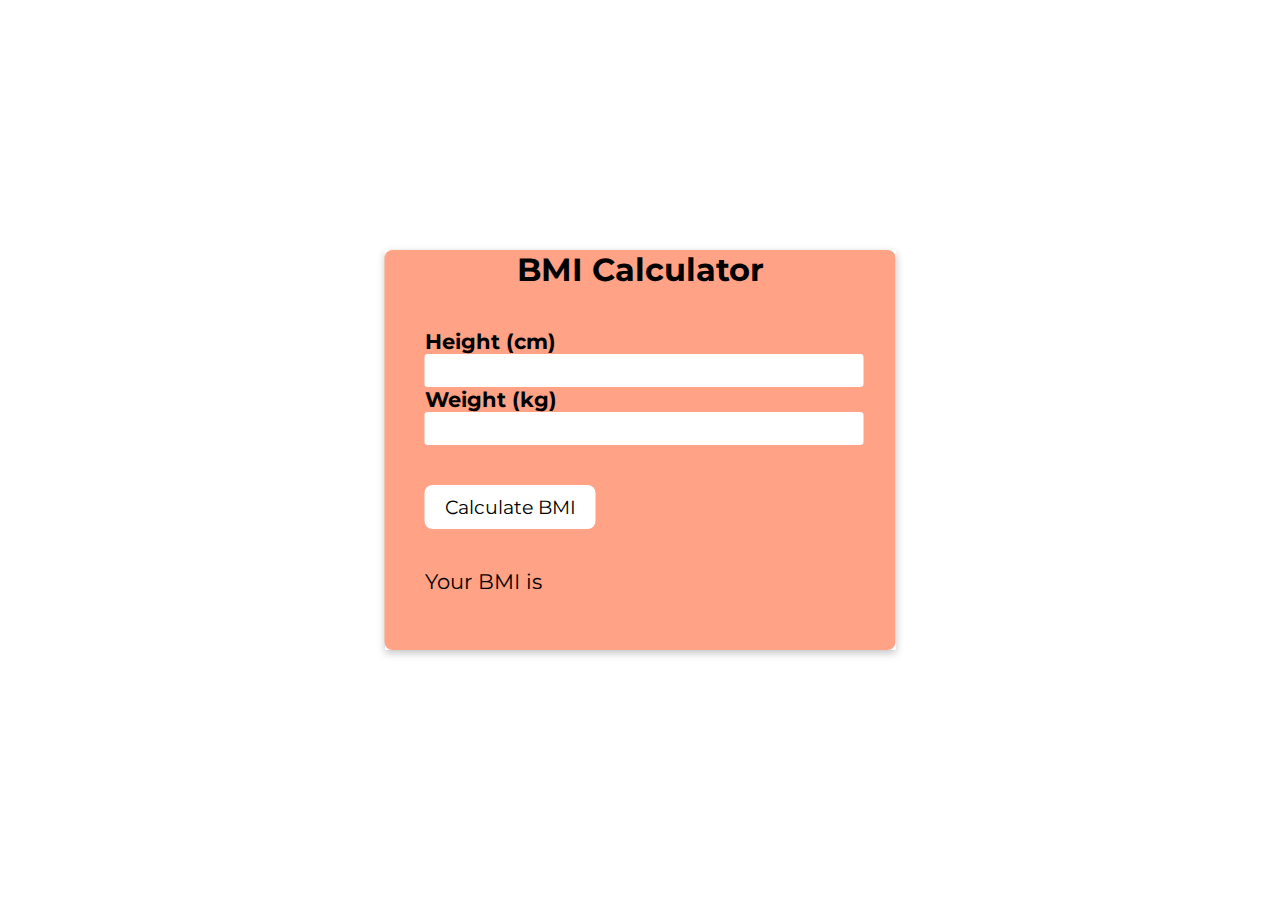
<file: Javascript_Projects/BMICalculator/index.html>
<!DOCTYPE html>
<html lang="en">
  <head>
    <meta charset="UTF-8" />
    <meta http-equiv="X-UA-Compatible" content="IE=edge" />
    <meta name="viewport" content="width=device-width, initial-scale=1.0" />
    <title>BMI CALCULATOR</title>
    <link rel="stylesheet" href="style.css" />
  </head>
  <body>
    <div class="container">
      <div class="wrapper">
        <h1>BMI Calculator</h1>
        <div class="content">
          <div class="input">
            <label for="height">Height (cm)</label>
            <input type="number" id="height" />
          </div>
          <div class="input">
            <label for="weight">Weight (kg)</label>
            <input type="number" id="weight" />
          </div>
          <div id="button">
            <button>Calculate BMI</button>
          </div>
        </div>
        <div class="result">
          <p class="answer">Your BMI is</p>
          <h5 class="comment"></h5>
        </div>
      </div>
    </div>
    <script src="script.js"></script>
  </body>
</html>
</file>
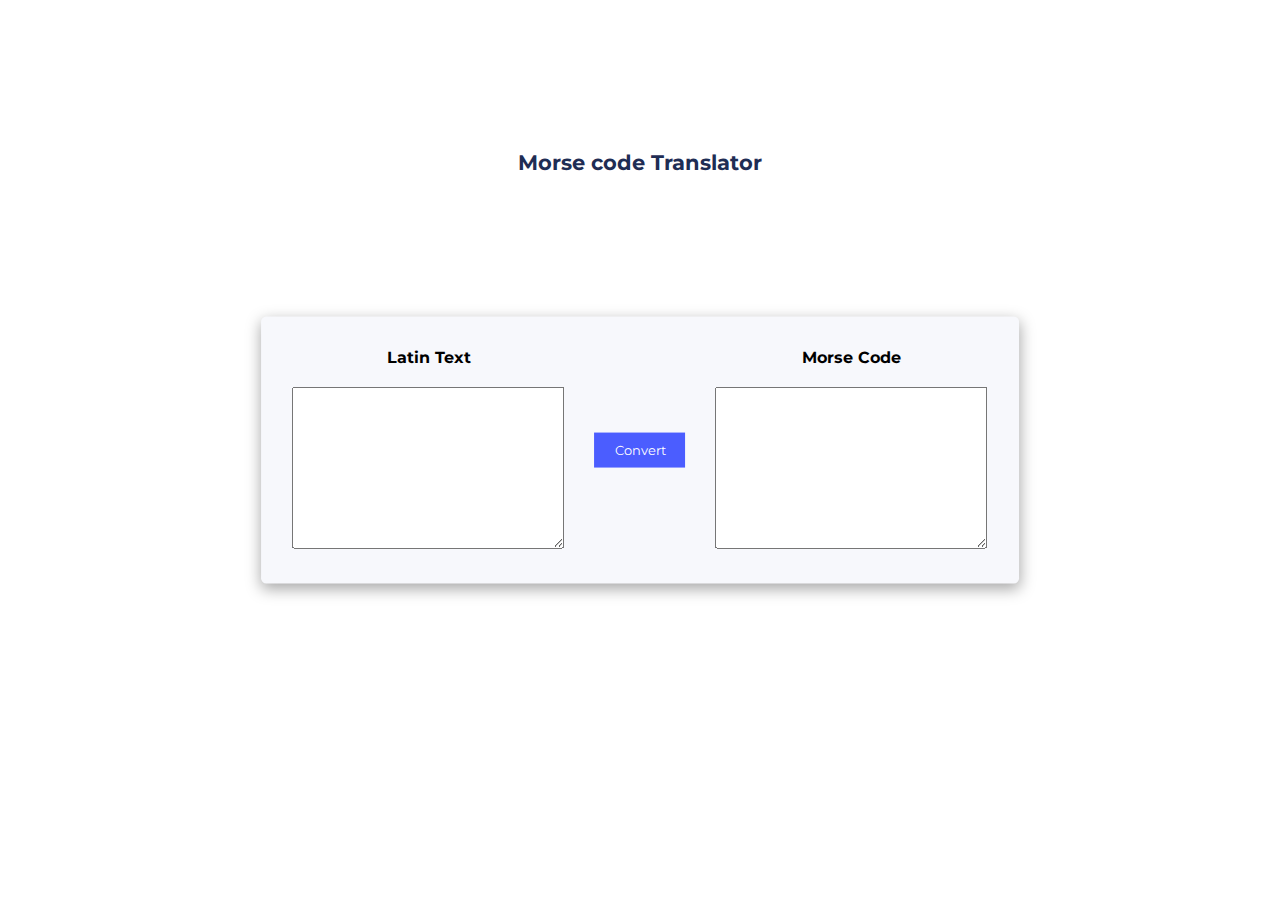
<file: Javascript_Projects/MorseCodeTranslator/index.html>
<!DOCTYPE html>
<html lang="en">
<head>
    <meta charset="UTF-8">
    <meta http-equiv="X-UA-Compatible" content="IE=edge">
    <meta name="viewport" content="width=device-width, initial-scale=1.0">
    <title>Morse Code Translator</title>
    <link rel="stylesheet" href="style.css">
    <link rel="stylesheet" href="https://cdnjs.cloudflare.com/ajax/libs/font-awesome/6.4.2/css/all.min.css" integrity="sha512-z3gLpd7yknf1YoNbCzqRKc4qyor8gaKU1qmn+CShxbuBusANI9QpRohGBreCFkKxLhei6S9CQXFEbbKuqLg0DA==" crossorigin="anonymous" referrerpolicy="no-referrer" />
</head>
<body>
    <div class="container">
        <h1>Morse code Translator</h1>
        <div class="second-container">
            <div class="father-container">
                <div class="second-child1">
                    <h5>Latin Text</h5>
                    <div class="text-area-div">
                        <textarea cols="30" rows="10" id="latinText"></textarea>
                    </div>
                </div>
                <div class="convert-button">
                    <button id="btn" onclick="morseConverstion();">Convert</button>
                </div>
                <div class="second-child2">
                    <h5>Morse Code</h5>
                    <div class="text-area-div">
                        <textarea cols="30" rows="10" id="morseText"></textarea>
                    </div>
                </div>
                
            </div>
            <!-- <div class="copy-button">
                <br>
                <button id="copyBtn" onclick="copyMorseCode();">Copy</button>
            </div> -->
        </div>
    </div>
    <script src="script.js"></script>
</body>
</html>
</file>
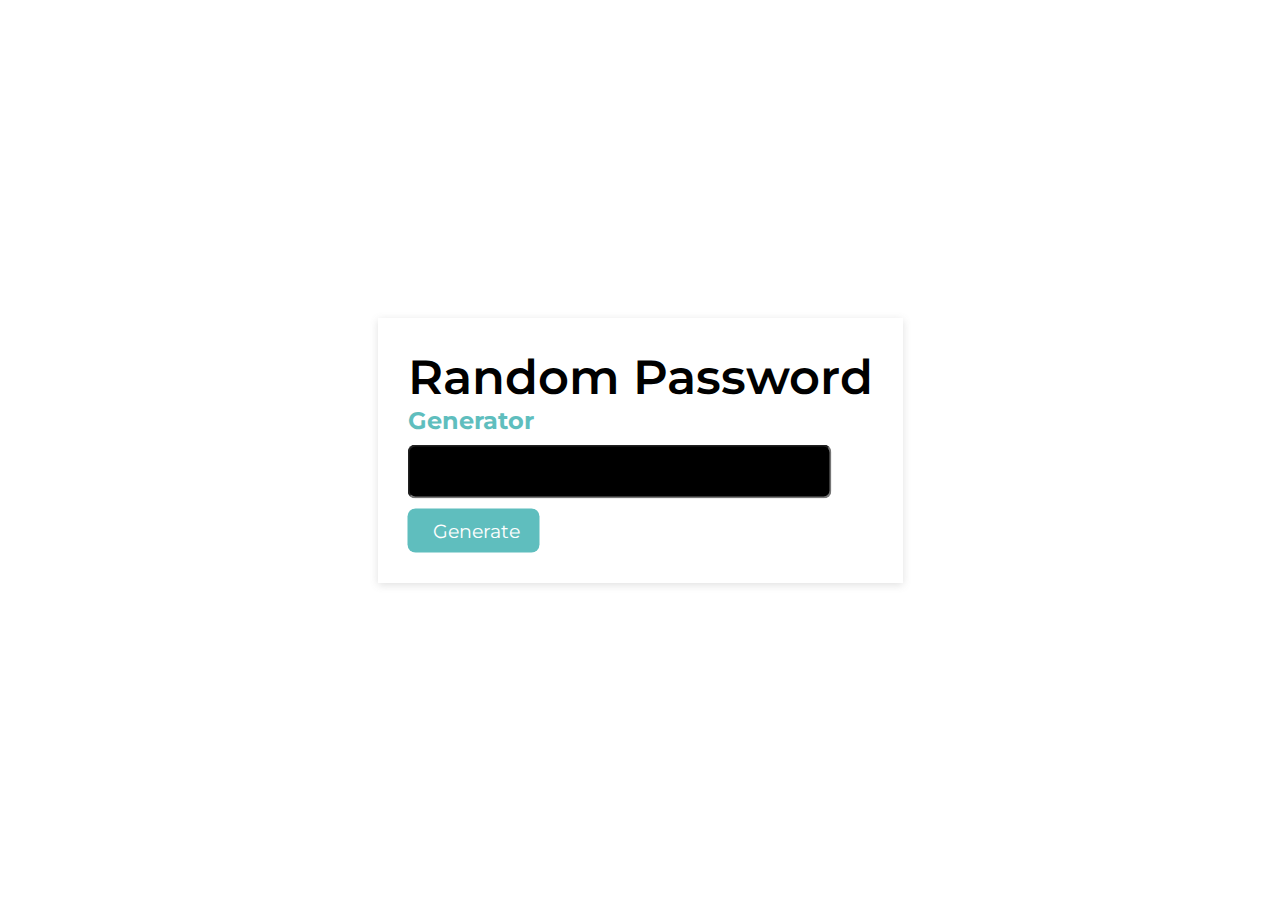
<file: Javascript_Projects/RandomPasswordGenerator/index.html>
<!DOCTYPE html>
<html lang="en">
<head>
    <meta charset="UTF-8">
    <meta http-equiv="X-UA-Compatible" content="IE=edge">
    <meta name="viewport" content="width=device-width, initial-scale=1.0">
    <title>Random Password Generator</title>
    <link rel="stylesheet" href="style.css">
    <link rel="stylesheet" href="https://cdnjs.cloudflare.com/ajax/libs/font-awesome/6.4.2/css/all.min.css" integrity="sha512-z3gLpd7yknf1YoNbCzqRKc4qyor8gaKU1qmn+CShxbuBusANI9QpRohGBreCFkKxLhei6S9CQXFEbbKuqLg0DA==" crossorigin="anonymous" referrerpolicy="no-referrer" />
</head>
<body>
    <div class="main-container">
        <div class="inside-main">
            <h1>Random Password</h1>
            <h3>Generator</h3>
            <div class="input-field">
                <input type="text" id="inputPassword"><i class="fa-solid fa-copy" id="icon" onclick="copyPassword()"></i>
            </div>
            <div class="btn">
                <button onclick="generatePassword()"><i class="fa-solid fa-cloud-bolt"></i>&nbsp;Generate</button>
            </div>
        </div>
    </div>
    <script src="script.js"></script>
</body>
</html>
</file>
<file: Javascript_Projects/BMICalculator/style.css>
@import url('https://fonts.googleapis.com/css2?family=Montserrat:wght@100;200;300;400&display=swap');

* {
    margin: 0;
    padding: 0;
    font-family: 'Montserrat', sans-serif;
}

body {
    height: 100vh;
    background: #fff;
}

.container {
    position: absolute;
    top: 50%;
    left: 50%;
    transform: translate(-50%, -50%);
    box-shadow: rgba(0, 0, 0, 0.24) 0px 3px 8px;
}

.wrapper {
    background-color: #FFA285;
    position: relative;
    min-width: 400px;
    min-height: 400px;
    border-radius: 0.5rem;
}

.content {
    margin: 40px;
}

.wrapper h1 {
    text-align: center;
}

label {
    font-weight: 700;
    font-size: 1.3rem;
}
input {
    border: none;
    text-align: justify;
    outline: none;
    width: 100%;
    font-size: 1.3rem;
    padding: 4px;
    border-radius: 0.2rem;
}

#button button {
    padding: 10px 20px;
    border: none;
    background-color: #fff;
    color: #000;
    margin-top: 40px;
    cursor: pointer;
    transition: 0.6s ease-in-out;
    font-size: 1.2rem;
    border-radius: 0.5rem;
}

#button button:hover {
    letter-spacing: 1px;
    background-color: #000;
    color: #fff;
    border: 1px solid #FFA285;
}

.result {
    margin: 40px;
    font-size: 1.3rem;
}
</file>
<file: Javascript_Projects/MorseCodeTranslator/style.css>
@import url('https://fonts.googleapis.com/css2?family=Montserrat:wght@100;200;300;400&display=swap');
*{
    margin: 0;
    padding: 0;
    font-family: 'Montserrat', sans-serif;
}
html{
    font-size: 65.5%;
}
body{

    background-color: #fff;
}
.container h1{
   text-align: center;
   color: #1f2d54;
   margin: 150px;
   font-weight: bolder;
}
.second-container{
    transform: translate(-50%,-50%);
    top: 50%;
    left: 50%;
    position: absolute;
    padding: 3rem;
    box-shadow: rgba(0, 0, 0, 0.35) 0px 5px 15px;
    border-radius: 0.5rem;
    background-color: #f7f8fc;
}
.father-container{
    display: flex;
    justify-content: space-between;
    align-items: center;
    gap: 40px;
}
.father-container h5{
    font-size: 1.5rem;
  
    text-align: center;
}
textarea{
    margin-top: 20px;
    font-size: 1.3rem;
    outline: none;
}
button{
    cursor: pointer;
    background-color:  #4b5dff;
    color: #ffff;
    padding: 10px 20px;
    border: none;
    font-size: 1.2rem;
}
.copy-button{
    float: right;
}
@media (min-width:320px)  { 
    /* smartphones, portrait iPhone, portrait 480x320 phones (Android) */
    .father-container{
        display: grid;
        grid-template-columns: auto;
        align-items: center;
        gap: 60px;
    }
 }
@media (min-width:480px)  { /* smartphones, Android phones, landscape iPhone */
    .father-container{
        display: grid;
        grid-template-columns: auto;
        align-items: center;
        gap: 20px;
    }
}
@media (min-width:600px)  { /* portrait tablets, portrait iPad, e-readers (Nook/Kindle), landscape 800x480 phones (Android) */ }
@media (min-width:801px)  { /* tablet, landscape iPad, lo-res laptops ands desktops */ 
    .father-container{
        display: flex;
       justify-content: space-between;
        align-items: center;
        gap: 30px;
    }
}
@media (min-width:1025px) { /* big landscape tablets, laptops, and desktops */ }
@media (min-width:1281px) { /* hi-res laptops and desktops */ }
</file>
<file: Javascript_Projects/RandomPasswordGenerator/style.css>
@import url('https://fonts.googleapis.com/css2?family=Montserrat:wght@100;200;300;400&display=swap');
*{
    margin: 0;
    padding: 0;
    font-family: 'Montserrat', sans-serif;
}
@media (min-width:320px)  { 
    /* smartphones, portrait iPhone, portrait 480x320 phones (Android) */
    body{
        background: rgba(203, 222, 236, 0.93);
        
    }
    .main-container{
        box-shadow: rgba(99, 99, 99, 0.2) 0px 2px 8px 0px;
        top: 50%;
        left: 50%;
        transform: translate(-50%,-50%);
        position: absolute;
        padding: 30px;
    }
    .main-container .inside-main h1{
        font-size: 2rem;
        font-style: normal;
        font-weight: 600;
        line-height: normal;
        }
        .main-container .inside-main h3{
            color: #5FBEBE;
        font-size: 1.5rem;
        font-style: normal;
        font-weight: bolder;
        line-height: normal;
        }
        .input-field input{
            border-radius: 0.5rem;
            outline: none;
            font-size: 1.4rem;
            background: #000;
            margin-top: 10px;
            width:420px;
            height: 50px;
            color: #fff;
        }
        #icon{
            padding: 4px;
            cursor: pointer;
            color: #fff;
            position: absolute;
            margin-top: 17px;
            font-size: 2rem;
            margin-left: -45px;
        }
        .btn button{
            cursor: pointer;
            font-size: 1.2rem;
            border: none;
            margin-top: 10px;
            background-color: #5FBEBE;
            color: #fff;
            padding: 10px 20px;
            border-radius: 0.5rem;
        }
 }
@media (min-width:480px)  { /* smartphones, Android phones, landscape iPhone */
    body{
        background: rgba(203, 222, 236, 0.93);
        height: 100vh;
        
    }
    .main-container{
        box-shadow: rgba(99, 99, 99, 0.2) 0px 2px 8px 0px;
        top: 50%;
        left: 50%;
        transform: translate(-50%,-50%);
        position: absolute;
        padding: 30px;
    }
    .main-container .inside-main h1{
        font-size: 2rem;
        font-style: normal;
        font-weight: 600;
        line-height: normal;
        }
        .main-container .inside-main h3{
            color: #5FBEBE;
        font-size: 1.5rem;
        font-style: normal;
        font-weight: bolder;
        line-height: normal;
        }
        .input-field input{
            border-radius: 0.5rem;
            outline: none;
            font-size: 1.4rem;
            background: #000;
            margin-top: 10px;
            width:420px;
            height: 50px;
            color: #fff;
        }
        #icon{
            padding: 4px;
            cursor: pointer;
            color: #fff;
            position: absolute;
            margin-top: 17px;
            font-size: 2rem;
            margin-left: -45px;
        }
        .btn button{
            cursor: pointer;
            font-size: 1.2rem;
            border: none;
            margin-top: 10px;
            background-color: #5FBEBE;
            color: #fff;
            padding: 10px 20px;
            border-radius: 0.5rem;
        }
}
@media (min-width:600px)  { /* portrait tablets, portrait iPad, e-readers (Nook/Kindle), landscape 800x480 phones (Android) */ 
   }

@media (min-width:801px)  { /* tablet, landscape iPad, lo-res laptops ands desktops */ 
    
    }
@media (min-width:1025px) { /* big landscape tablets, laptops, and desktops */ 
body{
    /* background: rgba(203, 222, 236, 0.93); */
    background-color: #fff;
}
.main-container{
    box-shadow: rgba(99, 99, 99, 0.2) 0px 2px 8px 0px;
    top: 50%;
    left: 50%;
    transform: translate(-50%,-50%);
    position: absolute;
    padding: 30px;
}
.main-container .inside-main h1{
font-size: 3rem;
font-style: normal;
font-weight: 600;
line-height: normal;
}
.main-container .inside-main h3{
    color: #5FBEBE;
font-size: 1.5rem;
font-style: normal;
font-weight: bolder;
line-height: normal;
}
.input-field input{
    border-radius: 0.5rem;
    outline: none;
    font-size: 1.4rem;
    background: #000;
    margin-top: 10px;
    width:420px;
    height: 50px;
    color: #fff;
}
#icon{
    padding: 4px;
    cursor: pointer;
    color: #fff;
    position: absolute;
    margin-top: 17px;
    font-size: 2rem;
    margin-left: -45px;
}
.btn button{
    cursor: pointer;
    font-size: 1.2rem;
    border: none;
    margin-top: 10px;
    background-color: #5FBEBE;
    color: #fff;
    padding: 10px 20px;
    border-radius: 0.5rem;
}
}

@media (min-width:1281px) { /* hi-res laptops and desktops */ }
</file>
